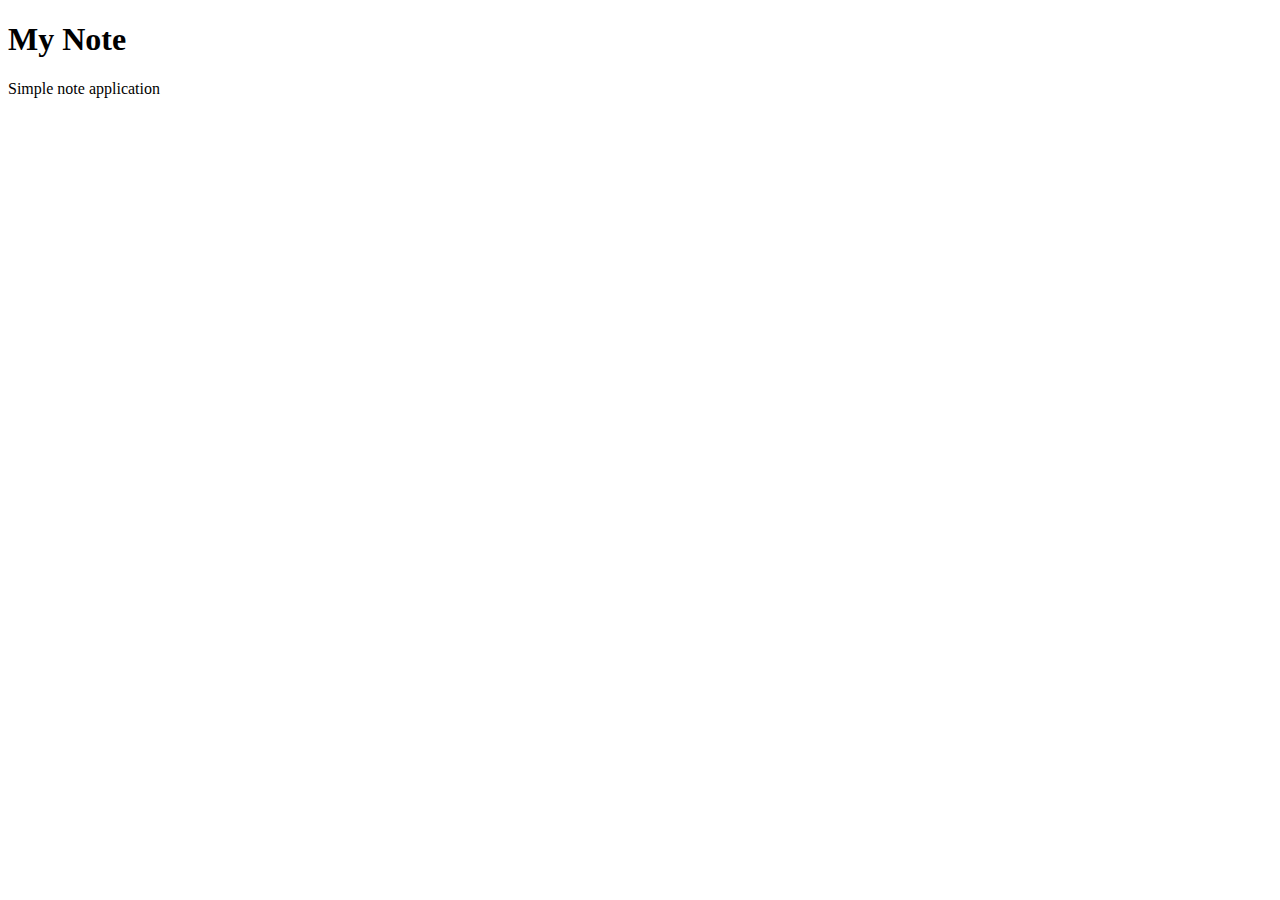
<file: index.html>
﻿<!DOCTYPE html>

<html lang="en" xmlns="http://www.w3.org/1999/xhtml">
<head>
    <meta charset="utf-8" />
    <title></title>
</head>
<body>
    <h1>My Note</h1>
    <p>Simple note application</p>
</body>
</html>
</file>
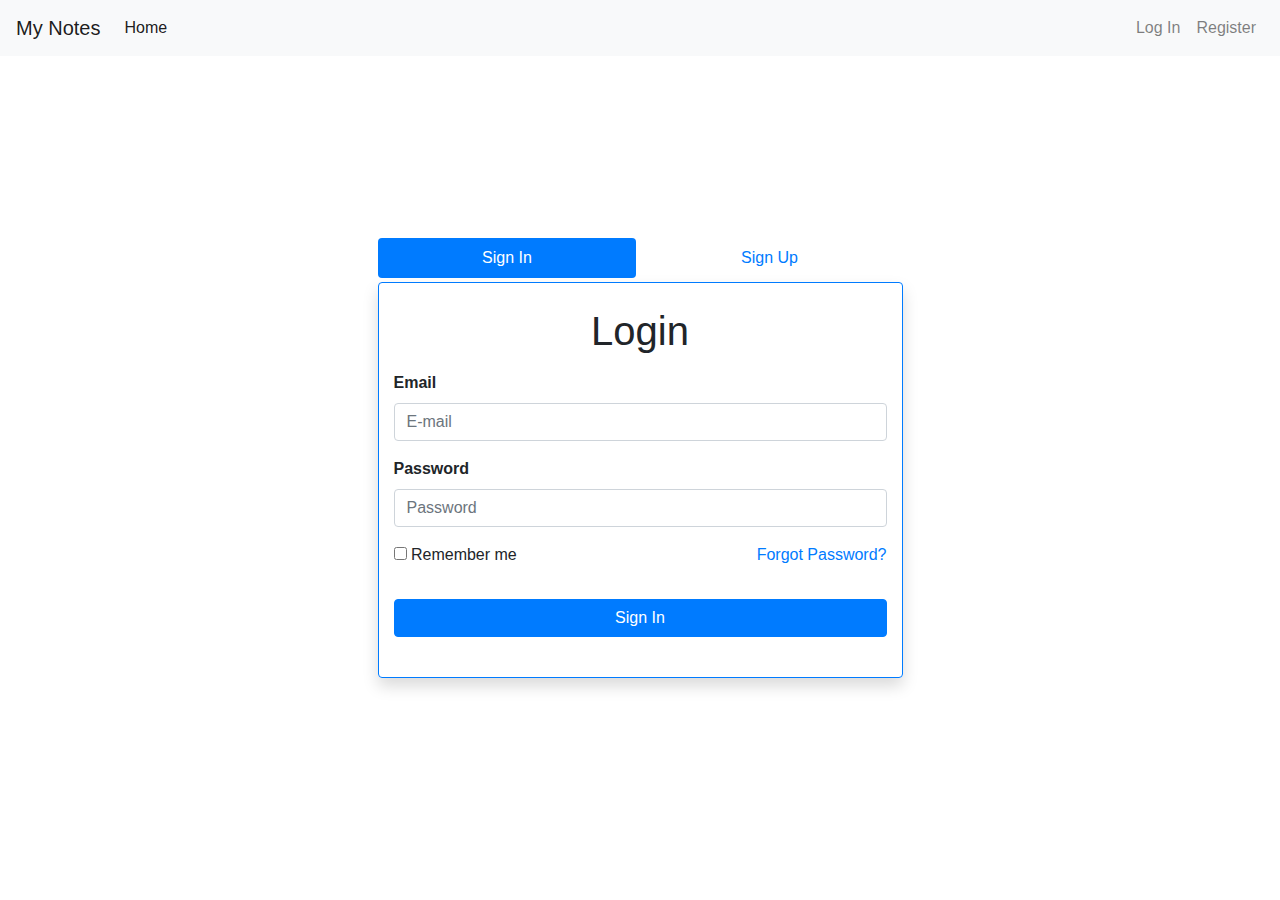
<file: MyNote.UI/index2.html>
﻿
<!DOCTYPE html>
<html class="h-100">
<head>
    <meta charset="utf-8" />
    <meta name="viewport" content="width=device-width, initial-scale=1, shrink-to-fit=no" />
    <title>My Notes</title>
    <link href="Content/bootstrap.min.css" rel="stylesheet" />
    <link href="Content/fontawesome-all.min.css" rel="stylesheet" />
    <link href="Content/styles.css" rel="stylesheet" />

</head>
<body class="h-100">
    <div class="loading d-none">
        <div class="spinner-border" role="status">
            <span class="sr-only">Loading...</span>
        </div>
    </div>

    <header>
        <!-- Fixed navbar -->
        <nav class="navbar navbar-expand-md navbar-light fixed-top bg-light">
            <a class="navbar-brand" href="">My Notes</a>
            <button class="navbar-toggler" type="button" data-toggle="collapse" data-target="#navbarCollapse" aria-controls="navbarCollapse" aria-expanded="false" aria-label="Toggle navigation">
                <span class="navbar-toggler-icon"></span>
            </button>
            <div class="collapse navbar-collapse" id="navbarCollapse">
                <ul class="navbar-nav mr-auto">
                    <li class="nav-item active">
                        <a class="nav-link" href="">Home</a>
                    </li>
                </ul>
                <ul class="navbar-nav navbar-login only-logged-out">
                    <li class="nav-item">
                        <a class="nav-link" href="#pills-signin">Log In</a>
                    </li>
                    <li class="nav-item">
                        <a class="nav-link" href="#pills-signup">Register</a>
                    </li>
                </ul>
                <ul class="navbar-nav only-logged-in">
                    <li class="nav-item">
                        <a class="nav-link" href="#" id="btnLogout">Logout</a>
                    </li>
                </ul>
            </div>
        </nav>
    </header>

    <div id="page-login" class="page">
        <div id="login" class="d-flex flex-direction-column h-100">
            <!--https://codepen.io/mianzaid/pen/YBQZvg-->
            <!--https://codepen.io/yigith/pen/qBOgvgp-->
            <div class="container m-auto">
                <div class="col-sm-8 col-lg-6 ml-auto mr-auto login-tabs-container">
                    <ul class="nav nav-pills nav-fill mb-1" id="pills-tab" role="tablist">
                        <li class="nav-item"> <a class="nav-link active" id="pills-signin-tab" data-toggle="pill" href="#pills-signin" role="tab" aria-controls="pills-signin" aria-selected="true">Sign In</a> </li>
                        <li class="nav-item"> <a class="nav-link" id="pills-signup-tab" data-toggle="pill" href="#pills-signup" role="tab" aria-controls="pills-signup" aria-selected="false">Sign Up</a> </li>
                    </ul>
                    <div class="tab-content" id="pills-tabContent">
                        <div class="tab-pane fade show active" id="pills-signin" role="tabpanel" aria-labelledby="pills-signin-tab">
                            <div class="col-sm-12 border border-primary shadow rounded py-4">
                                <h1 class="mb-3 text-center">Login</h1>
                                <!--<div class="text-center"><img src="https://placehold.it/80x80" class="rounded-circle border p-1"></div>-->
                                <div class="alert message"></div>
                                <form method="post" id="signinform">
                                    <input type="hidden" name="grant_type" value="password" />
                                    <div class="form-group">
                                        <label class="font-weight-bold">Email</label>
                                        <input type="email" name="username" id="signinemail" class="form-control" placeholder="E-mail" required>
                                    </div>
                                    <div class="form-group">
                                        <label class="font-weight-bold">Password</label>
                                        <input type="password" name="password" id="signinpassword" class="form-control" placeholder="Password" required>
                                    </div>
                                    <div class="form-group">
                                        <div class="row">
                                            <div class="col">
                                                <label><input type="checkbox" id="signinrememberme"> Remember me</label>
                                            </div>
                                            <div class="col text-right"> <a href="#" data-toggle="modal" data-target="#forgotPass">Forgot Password?</a> </div>
                                        </div>
                                    </div>
                                    <div class="form-group mt-4">
                                        <input type="submit" name="submit" id="signinsubmit" value="Sign In" class="btn btn-block btn-primary">
                                    </div>
                                </form>
                            </div>
                        </div>
                        <div class="tab-pane fade" id="pills-signup" role="tabpanel" aria-labelledby="pills-signup-tab">
                            <div class="col-sm-12 border border-primary shadow rounded pt-4">
                                <h1 class="mb-3 text-center">Register</h1>
                                <!--<div class="text-center"><img src="https://placehold.it/80x80" class="rounded-circle border p-1"></div>-->
                                <div class="alert message"></div>
                                <form method="post" id="signupform">
                                    <div class="form-group">
                                        <label class="font-weight-bold">Email</label>
                                        <input type="email" name="Email" id="signupemail" class="form-control" placeholder="E-mail" required>
                                    </div>
                                    <div class="form-group">
                                        <label class="font-weight-bold">Password</label>
                                        <input type="password" name="Password" id="signuppassword" class="form-control" placeholder="Password" required>
                                    </div>
                                    <div class="form-group">
                                        <label class="font-weight-bold">Confirm Password</label>
                                        <input type="password" name="ConfirmPassword" id="signupcpassword" class="form-control" placeholder="Password" required>
                                    </div>
                                    <div class="form-group mt-4">
                                        <input type="submit" name="signupsubmit" id="signupsubmit" value="Sign Up" class="btn btn-block btn-primary">
                                    </div>
                                </form>
                            </div>
                        </div>
                    </div>
                </div>

                <!-- Modal -->
                <div class="modal fade" id="forgotPass" tabindex="-1" role="dialog" aria-hidden="true">
                    <div class="modal-dialog" role="document">
                        <form method="post" id="forgotpassForm">
                            <div class="modal-content">
                                <div class="modal-header">
                                    <h5 class="modal-title">Forgot Password</h5>
                                    <button type="button" class="close" data-dismiss="modal" aria-label="Close"> <span aria-hidden="true">&times;</span> </button>
                                </div>
                                <div class="modal-body">
                                    <div class="form-group">
                                        <label>Email</label>
                                        <input type="email" name="forgotemail" id="forgotemail" class="form-control" placeholder="Enter your valid email..." required>
                                    </div>
                                    <div class="form-group">
                                    </div>
                                </div>
                                <div class="modal-footer">
                                    <button type="button" class="btn btn-secondary" data-dismiss="modal">Sign In</button>
                                    <button type="submit" name="forgotPass" class="btn btn-primary"><i class="fa fa-envelope"></i> Send Request</button>
                                </div>
                            </div>
                        </form>
                    </div>
                </div>
            </div>
        </div>
    </div>

    <div id="page-app" class="page">
        <div class="container-fluid">
            <div class="row py-3">
                <div class="col-md-4 col-lg-3">
                    <button type="button" class="btn btn-success mb-2 add-new-note">
                        <i class="fas fa-plus"></i> New Note
                    </button>
                    <div class="list-group" id="notes"></div>
                </div>
                <div class="col-md-8 col-lg-9 mt-md-0 mt-3">
                    <form id="frmNote">
                        <div class="form-group">
                            <input id="title" type="text" name="form-control" placeholder="Title" required/>
                        </div>
                        <div class="form-group">
                            <textarea id="content" class="form-control" placeholder="Content" rows="10" cols="20"></textarea>
                        </div>
                        <div class="d-flex">
                            <button type="submit" class="btn btn-primary">Save</button>
                            <button id="btnDelete" type="button" class="btn btn-danger ml-auto"><i class="fas fa-trash"></i></button>
                        </div>
                    </form>
                </div>
            </div>
        </div>
    </div>

    <script src="Scripts/jquery-3.5.1.min.js"></script>
    <script src="Scripts/bootstrap.bundle.min.js"></script>
    <script src="Scripts/index2.js"></script>
</body>
</html>
</file>
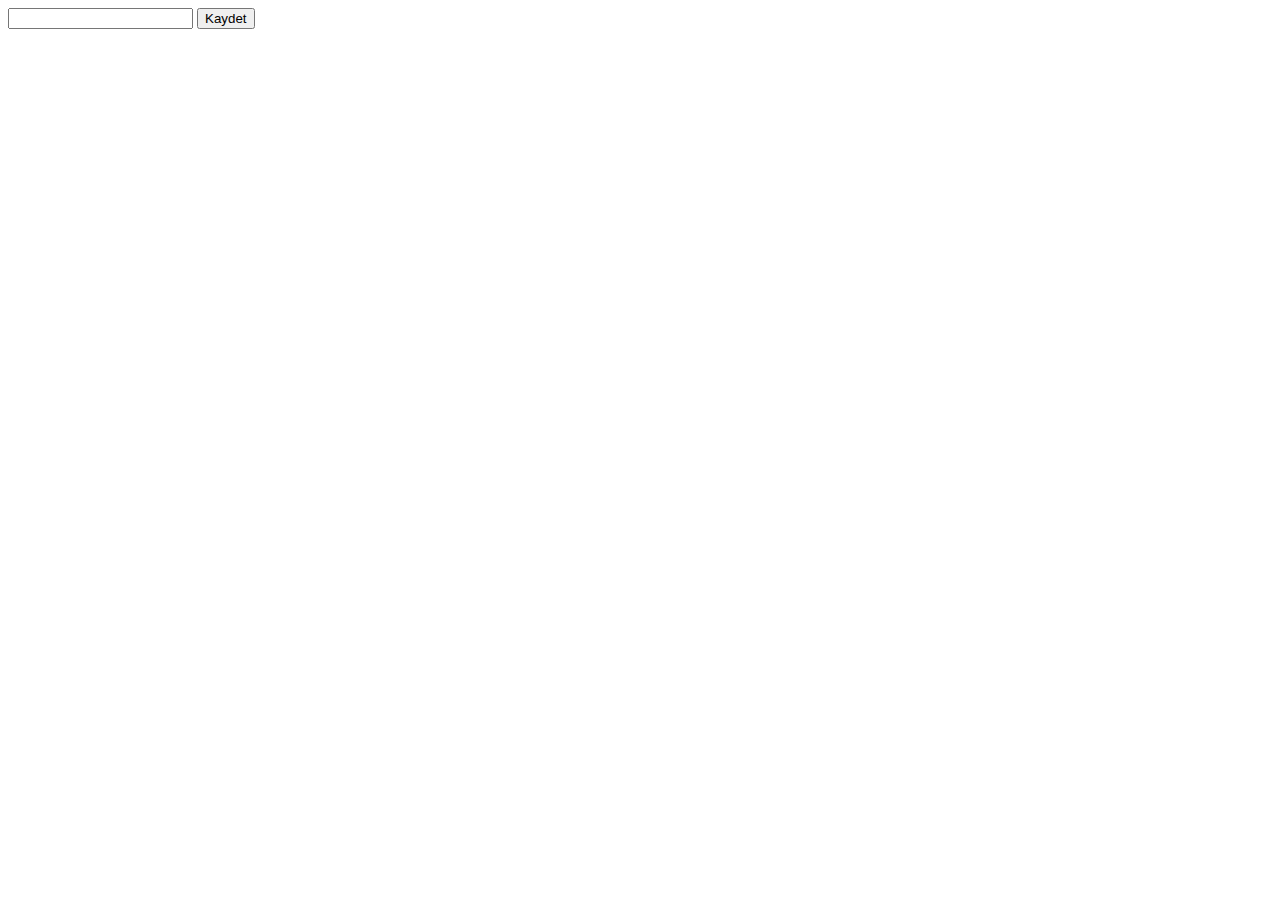
<file: MyNote.UI/yalan.html>
﻿<!DOCTYPE html>
<html>
<head>
    <meta charset="utf-8" />
    <title></title>
</head>
<body>
    <input type="text" id="ad" />
    <button id="btnKaydet" onclick="kaydet()">Kaydet</button>

    <script>
        var txtAd = document.getElementById("ad");
        function kaydet() {
            var ad = txtAd.value;
            localStorage["isim"] = ad;
        }
        if (localStorage["isim"]) {
            txtAd.value = localStorage["isim"];
        }
    </script>
</body>
</html>
</file>
<file: MyNote.UI/Content/styles.css>
﻿body {
    padding-top: 56px;
}

.page {
    display: none;
    height: 100%;
}

.message {
    display: none;
}

.message ul {
    margin-bottom: 0;
    padding-left: 1rem;
}

.loading {
    position: fixed;
    top: 0;
    left: 0;
    width: 100%;
    height: 100%;
    background-color: rgba(0, 0, 0, .5);
    display: flex;
    z-index: 9999;
}

    .loading > div {
        margin: auto;
    }

.login-tabs-container
{
    margin-top: -40px;
}
</file>
